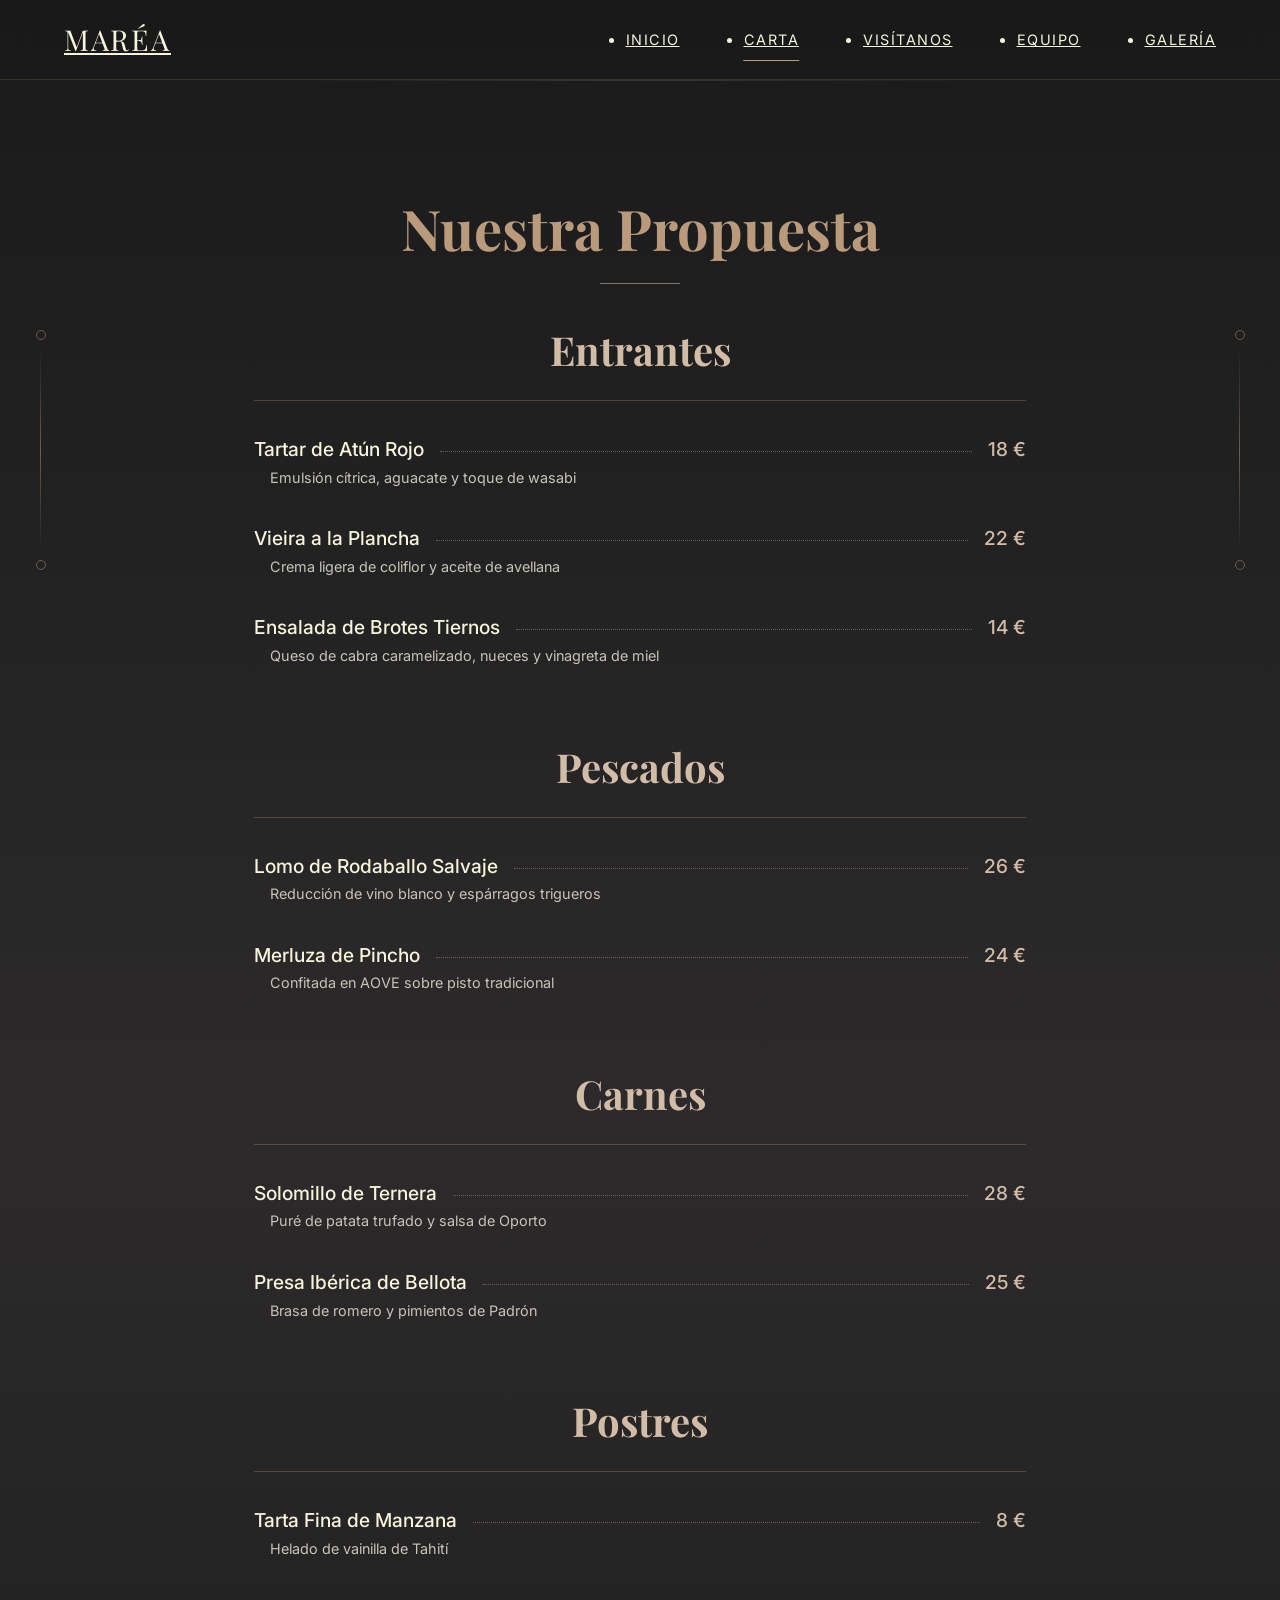
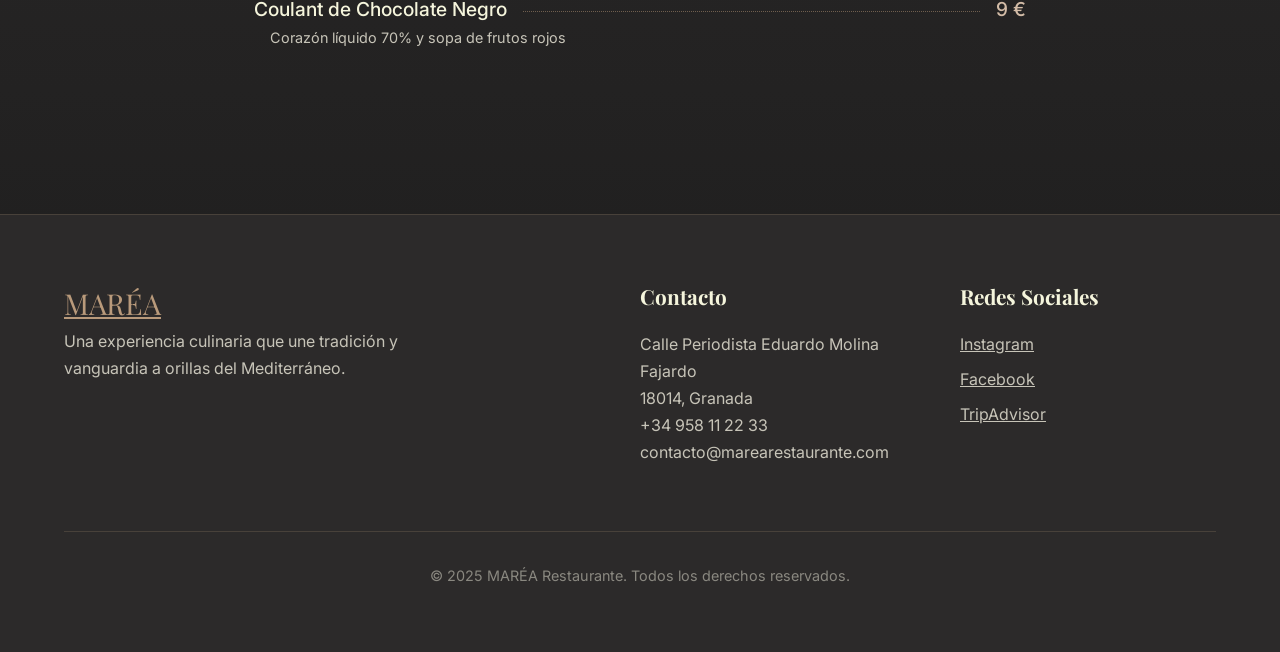
<file: carta.html>
<!DOCTYPE html>
<html lang="es">
<head>
    <meta charset="UTF-8">
    <meta name="viewport" content="width=device-width, initial-scale=1.0, maximum-scale=1.0, user-scalable=no">
    <title>Carta - MARÉA Restaurante</title>
    <meta name="description" content="Descubre nuestra carta, una selección de platos elaborados con el mejor producto de temporada.">

    <!-- Google Fonts -->
    <link rel="preconnect" href="https://fonts.googleapis.com">
    <link rel="preconnect" href="https://fonts.gstatic.com" crossorigin>
    <link href="https://fonts.googleapis.com/css2?family=Playfair+Display:wght@700&family=Inter:wght@300;400;500&display=swap" rel="stylesheet">

    <!-- CSS -->
    <link rel="stylesheet" href="styles.css">

    <!-- JS (diferido para no bloquear el renderizado) -->
    <script src="scripts.js" defer></script>
</head>
<body class="carta-page">
    <div class="cursor-glow"></div>
    <div class="lateral-ornament left"></div>
    <div class="lateral-ornament right"></div>

    <!-- ==================== CABECERA FIJA ==================== -->
    <header class="header">
        <a href="index.html#inicio" class="header__logo">MARÉA</a>
        <nav class="nav">
            <ul class="nav__list">
                <li class="nav__item"><a href="index.html#inicio" class="nav__link">Inicio</a></li>
                <li class="nav__item"><a href="carta.html" class="nav__link active">Carta</a></li>
                <li class="nav__item"><a href="index.html#visitarnos" class="nav__link">Visítanos</a></li>
                <li class="nav__item"><a href="index.html#equipo" class="nav__link">Equipo</a></li>
                <li class="nav__item"><a href="index.html#galeria" class="nav__link">Galería</a></li>
            </ul>
        </nav>
        <button class="nav-toggle" aria-label="Abrir menú">
            <span class="nav-toggle__line"></span>
            <span class="nav-toggle__line"></span>
            <span class="nav-toggle__line"></span>
        </button>
    </header>

    <main>
        <!-- ==================== CARTA ==================== -->
        <section id="carta" class="menu-elegant section">
            <div class="section-title-container reveal">
                <h2 class="section-title">Nuestra Propuesta</h2>
                <div class="title-ornament"></div>
            </div>

            <div class="menu-category reveal">
                <h3 class="menu-category__title">Entrantes</h3>
                <div class="menu-item" data-title="Tartar de Atún Rojo" data-description="Cortado a cuchillo, con una delicada emulsión de cítricos, aguacate fresco y un toque de wasabi." data-price="18" data-img-placeholder="url('https://images.unsplash.com/photo-1579887829426-2ada5f654735?w=500&q=80')">
                    <div class="menu-item__header">
                        <span class="menu-item__title">Tartar de Atún Rojo</span>
                        <span class="menu-item__leader"></span>
                        <span class="menu-item__price">18 €</span>
                    </div>
                    <p class="menu-item__description">Emulsión cítrica, aguacate y toque de wasabi</p>
                </div>
                <div class="menu-item" data-title="Vieira a la Plancha" data-description="Vieira gallega marcada a la plancha sobre una crema ligera de coliflor tostada y aceite de avellana." data-price="22" data-img-placeholder="url('https://images.unsplash.com/photo-1625944022226-2a74d359741a?w=500&q=80')">
                    <div class="menu-item__header">
                        <span class="menu-item__title">Vieira a la Plancha</span>
                        <span class="menu-item__leader"></span>
                        <span class="menu-item__price">22 €</span>
                    </div>
                    <p class="menu-item__description">Crema ligera de coliflor y aceite de avellana</p>
                </div>
                <div class="menu-item" data-title="Ensalada de Brotes Tiernos" data-description="Con queso de cabra caramelizado, nueces, y una vinagreta de miel y mostaza antigua." data-price="14" data-img-placeholder="url('https://images.unsplash.com/photo-1551248429-40974011e91d?w=500&q=80')">
                    <div class="menu-item__header">
                        <span class="menu-item__title">Ensalada de Brotes Tiernos</span>
                        <span class="menu-item__leader"></span>
                        <span class="menu-item__price">14 €</span>
                    </div>
                    <p class="menu-item__description">Queso de cabra caramelizado, nueces y vinagreta de miel</p>
                </div>
            </div>

            <div class="menu-category reveal" style="transition-delay: 0.2s;">
                <h3 class="menu-category__title">Pescados</h3>
                <div class="menu-item" data-title="Lomo de Rodaballo Salvaje" data-description="Cocinado a baja temperatura, servido con una reducción de vino blanco de Rueda y espárragos trigueros." data-price="26" data-img-placeholder="url('https://images.unsplash.com/photo-1621996346565-e326e7e24c2e?w=500&q=80')">
                    <div class="menu-item__header">
                        <span class="menu-item__title">Lomo de Rodaballo Salvaje</span>
                        <span class="menu-item__leader"></span>
                        <span class="menu-item__price">26 €</span>
                    </div>
                    <p class="menu-item__description">Reducción de vino blanco y espárragos trigueros</p>
                </div>
                <div class="menu-item" data-title="Merluza de Pincho" data-description="Confitada en aceite de oliva virgen extra, sobre un lecho de pisto tradicional y aire de perejil." data-price="24" data-img-placeholder="url('https://images.unsplash.com/photo-1604591452842-c1b2c2883caf?w=500&q=80')">
                    <div class="menu-item__header">
                        <span class="menu-item__title">Merluza de Pincho</span>
                        <span class="menu-item__leader"></span>
                        <span class="menu-item__price">24 €</span>
                    </div>
                    <p class="menu-item__description">Confitada en AOVE sobre pisto tradicional</p>
                </div>
            </div>

            <div class="menu-category reveal" style="transition-delay: 0.4s;">
                <h3 class="menu-category__title">Carnes</h3>
                <div class="menu-item" data-title="Solomillo de Ternera" data-description="Marcado a la parrilla, acompañado de un cremoso puré de patata trufado y salsa de Oporto." data-price="28" data-img-placeholder="url('https://images.unsplash.com/photo-1598515214211-89d3c7373014?w=500&q=80')">
                    <div class="menu-item__header">
                        <span class="menu-item__title">Solomillo de Ternera</span>
                        <span class="menu-item__leader"></span>
                        <span class="menu-item__price">28 €</span>
                    </div>
                    <p class="menu-item__description">Puré de patata trufado y salsa de Oporto</p>
                </div>
                <div class="menu-item" data-title="Presa Ibérica de Bellota" data-description="Cocinada a la brasa, con un toque de romero y servida con pimientos de Padrón y sal Maldon." data-price="25" data-img-placeholder="url('https://images.unsplash.com/photo-1600891964092-4316c288032e?w=500&q=80')">
                    <div class="menu-item__header">
                        <span class="menu-item__title">Presa Ibérica de Bellota</span>
                        <span class="menu-item__leader"></span>
                        <span class="menu-item__price">25 €</span>
                    </div>
                    <p class="menu-item__description">Brasa de romero y pimientos de Padrón</p>
                </div>
            </div>

            <div class="menu-category reveal" style="transition-delay: 0.6s;">
                <h3 class="menu-category__title">Postres</h3>
                <div class="menu-item" data-title="Tarta Fina de Manzana" data-description="Recién horneada, con una base de hojaldre crujiente y acompañada de helado de vainilla de Tahití." data-price="8" data-img-placeholder="url('https://images.unsplash.com/photo-1579307886423-a621690353b9?w=500&q=80')">
                    <div class="menu-item__header">
                        <span class="menu-item__title">Tarta Fina de Manzana</span>
                        <span class="menu-item__leader"></span>
                        <span class="menu-item__price">8 €</span>
                    </div>
                    <p class="menu-item__description">Helado de vainilla de Tahití</p>
                </div>
                <div class="menu-item" data-title="Coulant de Chocolate Negro" data-description="Corazón líquido de chocolate 70% cacao, servido con sopa de frutos rojos y sorbete de frambuesa." data-price="9" data-img-placeholder="url('https://images.unsplash.com/photo-1586985289906-406d13c33499?w=500&q=80')">
                    <div class="menu-item__header">
                        <span class="menu-item__title">Coulant de Chocolate Negro</span>
                        <span class="menu-item__leader"></span>
                        <span class="menu-item__price">9 €</span>
                    </div>
                    <p class="menu-item__description">Corazón líquido 70% y sopa de frutos rojos</p>
                </div>
            </div>

        </section>
    </main>

    <!-- ==================== PIE DE PÁGINA ==================== -->
    <footer class="footer">
        <div class="footer__container">
            <div class="footer__column footer__column--brand">
                <a href="index.html#inicio" class="footer__logo">MARÉA</a>
                <p>Una experiencia culinaria que une tradición y vanguardia a orillas del Mediterráneo.</p>
            </div>
            <div class="footer__column">
                <h3 class="footer__title">Contacto</h3>
                <p>Calle Periodista Eduardo Molina Fajardo<br>18014, Granada</p>
                <p>+34 958 11 22 33</p>
                <p>contacto@marearestaurante.com</p>
            </div>
            <div class="footer__column">
                <h3 class="footer__title">Redes Sociales</h3>
                <div class="footer__socials">
                    <a href="#" aria-label="Instagram">Instagram</a>
                    <a href="#" aria-label="Facebook">Facebook</a>
                    <a href="#" aria-label="TripAdvisor">TripAdvisor</a>
                </div>
            </div>
        </div>
        <div class="footer__copyright">
            &copy; 2025 MARÉA Restaurante. Todos los derechos reservados.
        </div>
    </footer>

    <!-- ==================== MODAL ==================== -->
    <div id="modal" class="modal" role="dialog" aria-modal="true" aria-hidden="true">
        <div class="modal__overlay" tabindex="-1" data-close-modal></div>
        <div class="modal__content">
            <button id="modal-close-btn" class="modal__close-btn" aria-label="Cerrar modal" data-close-modal>&times;</button>
            <div class="modal__body">
                <!-- Contenido del modal se insertará aquí -->
            </div>
        </div>
    </div>

</body>
</html>
</file>
<file: styles.css>
/* ====================
   VARIABLES Y ESTILOS GLOBALES
   ==================== */
:root {
    --bg-dark: #242424; /* Un negro más profundo */
    --bg-dark-secondary: #2C2A2A;
    --bg-light: #EAE0D5;
    --text-light: #F5F5DC; /* Beige */
    --text-dark: #b6b6b6;
    --accent: #B99A7B; /* Un dorado más suave */
    --accent-light: #d3bca7;
    --shadow-color: rgba(0, 0, 0, 0.25);

    --font-title: 'Playfair Display', serif;
    --font-body: 'Inter', sans-serif;

    --spacing-sm: 8px;
    --spacing-md: 16px;
    --spacing-lg: 32px;
    --spacing-xl: 64px;
    --spacing-xxl: 100px;

    --header-height: 80px;
}

* {
    margin: 0;
    padding: 0;
    box-sizing: border-box;
}

html {
    scroll-behavior: smooth;
    scroll-padding-top: var(--header-height);
}

body {
    font-family: var(--font-body);
    background-color: var(--bg-dark);
    color: var(--text-light);
    line-height: 1.7;
    cursor: none;
}

.carta-page body, body.carta-page {
    background: linear-gradient(to bottom, #1a1a1a, #2C2A2A, #1a1a1a);
}

/* ==================== CURSOR Y ADORNOS ==================== */
.cursor-glow {
    position: fixed;
    left: 0;
    top: 0;
    width: 500px;
    height: 500px;
    border-radius: 50%;
    background: radial-gradient(circle, rgba(185, 154, 123, 0.1) 0%, rgba(185, 154, 123, 0) 60%);
    transform: translate(-50%, -50%);
    pointer-events: none;
    z-index: 9999;
    transition: width 0.4s, height 0.4s, opacity 0.4s;
    opacity: 0;
}

body:hover .cursor-glow { opacity: 1; }

a:hover ~ .cursor-glow, .cta-button:hover ~ .cursor-glow {
    width: 800px;
    height: 800px;
}

.lateral-ornament {
    position: fixed;
    top: 50%;
    transform: translateY(-50%);
    width: 1px;
    height: 200px;
    background: linear-gradient(to bottom, transparent, var(--accent), transparent);
    opacity: 0.5;
    z-index: 100;
}

.lateral-ornament.left { left: 40px; }
.lateral-ornament.right { right: 40px; }

.lateral-ornament::before, .lateral-ornament::after {
    content: '';
    position: absolute;
    left: 50%;
    transform: translateX(-50%);
    width: 8px;
    height: 8px;
    border: 1px solid var(--accent);
    border-radius: 50%;
}

.lateral-ornament::before { top: -20px; }
.lateral-ornament::after { bottom: -20px; }

/* ==================== ANIMACIONES ==================== */
@keyframes fadeInUp {
    from { opacity: 0; transform: translateY(30px); }
    to { opacity: 1; transform: translateY(0); }
}

@keyframes pulse {
    0%, 100% { transform: translateY(0) scale(1); opacity: 1; }
    50% { transform: translateY(10px) scale(1.05); opacity: 0.7; }
}

.animate-fade-in-up { animation: fadeInUp 1s both cubic-bezier(0.25, 0.8, 0.25, 1); }

.reveal {
    opacity: 0;
    transform: translateY(40px);
    transition: opacity 1s cubic-bezier(0.5, 0, 0, 1), transform 1s cubic-bezier(0.5, 0, 0, 1);
}

.reveal.visible { opacity: 1; transform: translateY(0); }

/* ==================== ESTILOS GENERALES ==================== */
.section {
    padding: var(--spacing-xxl) var(--spacing-xl);
    max-width: 1400px; /* Más ancho */
    margin: 0 auto;
    position: relative;
    border-radius: 20px;
}

.section::before {
    content: '';
    position: absolute;
    top: 0;
    left: 50%;
    transform: translateX(-50%);
    width: 80%;
    height: 1px;
    background: linear-gradient(to right, transparent, rgba(185, 154, 123, 0.2), transparent);
}

.hero.section::before { display: none; }
.section-title-container { text-align: center; margin-bottom: var(--spacing-lg); }
.section-title { font-family: var(--font-title); font-size: 3.5rem; color: var(--accent); margin-bottom: var(--spacing-sm); }
.section-subtitle { font-size: 1.1rem; color: var(--accent-light); max-width: 600px; margin: 0 auto var(--spacing-xl) auto; }
.title-ornament { height: 1px; width: 80px; background: var(--accent); margin: 0 auto; opacity: 0.7; }

/* ==================== BOTÓN CTA ==================== */
.cta-button {
    display: inline-block;
    background-color: transparent;
    color: var(--text-light);
    padding: 16px 32px;
    border-radius: 2px;
    font-weight: 500;
    font-family: var(--font-body);
    text-transform: uppercase;
    letter-spacing: 2px;
    border: 2px solid var(--accent);
    transition: all 0.4s cubic-bezier(0.25, 0.8, 0.25, 1);
}

.cta-button:hover {
    background-color: var(--accent);
    color: var(--bg-dark);
    box-shadow: 0 10px 25px rgba(0,0,0,0.4);
}

/* ==================== CABECERA ==================== */
.header {
    height: var(--header-height);
    display: flex;
    justify-content: space-between;
    align-items: center;
    padding: 0 var(--spacing-xl);
    background-color: rgba(26, 26, 26, 0.7);
    backdrop-filter: blur(15px);
    position: sticky;
    top: 0;
    z-index: 1000;
    width: 100%;
    border-bottom: 1px solid rgba(185, 154, 123, 0.2);
}

.header__logo { font-family: var(--font-title); font-size: 1.8rem; color: var(--text-light); letter-spacing: 2px; }
.nav__list { display: flex; gap: var(--spacing-xl); }
.nav__link { color: var(--text-light); font-weight: 400; position: relative; padding: var(--spacing-sm) 0; letter-spacing: 1.5px; text-transform: uppercase; font-size: 0.9rem; }
.nav__link::after { content: ''; position: absolute; bottom: -5px; left: 50%; transform: translateX(-50%); width: 0; height: 1px; background-color: var(--accent); transition: width 0.4s ease; }
.nav__link:hover::after, .nav__link.active::after { width: 100%; }

/* ==================== HERO ==================== */
.hero {
    min-height: 100vh;
    width: 100%;
    display: flex;
    align-items: center;
    justify-content: center;
    text-align: center;
    background-image: linear-gradient(rgba(0,0,0,0.6), var(--bg-dark)), url('https://images.unsplash.com/photo-1517248135467-4c7edcad34c4?ixlib=rb-4.0.3&ixid=M3wxMjA3fDB8MHxwaG90by1wYWdlfHx8fGVufDB8fHx8fA%3D%3D&auto=format&fit=crop&w=1920&q=80');
    background-size: cover;
    background-position: center;
    background-attachment: fixed;
}

.hero__title { font-size: 5.5rem; }
.hero__subtitle { font-size: 1.6rem; }

.scroll-down-arrow {
    position: absolute;
    bottom: 40px;
    left: 50%;
    transform: translateX(-50%);
    color: var(--text-light);
    animation: pulse 2.5s infinite ease-in-out;
}

/* ==================== VISITANOS ==================== */
.visit__container { display: grid; grid-template-columns: 1fr 1fr; gap: var(--spacing-xl); max-width: 1300px; margin: auto; }
.visit__card { background: var(--bg-dark-secondary); padding: var(--spacing-xxl) var(--spacing-xl); border: 1px solid rgba(185, 154, 123, 0.2); border-radius: 4px; }
.visit__card .section-title { font-size: 2.8rem; }
.visit__card-content p { font-size: 1.2rem; display: flex; justify-content: space-between; margin-bottom: var(--spacing-md); }
.visit__card-content .dots { flex-grow: 1; border-bottom: 1px dotted rgba(185, 154, 123, 0.5); margin: 0 var(--spacing-sm); transform: translateY(-4px); }

/* ==================== EQUIPO ==================== */
.team { background-color: var(--bg-dark-secondary); }
.team__container { display: flex; justify-content: center; gap: var(--spacing-xxl); }
.team__member { text-align: center; }
.team__member-img { width: 200px; height: 200px; border-radius: 50%; object-fit: cover; border: 4px solid var(--accent); margin-bottom: var(--spacing-lg); filter: grayscale(50%); transition: filter 0.4s, transform 0.4s; }
.team__member:hover .team__member-img { filter: grayscale(0%); transform: scale(1.05); }
.team__member-name { font-family: var(--font-title); font-size: 1.8rem; color: var(--text-light); }
.team__member-role { color: var(--accent-light); }

/* ==================== GALERÍA ==================== */
.gallery__scroll-container { display: flex; gap: var(--spacing-lg); overflow-x: auto; padding: var(--spacing-md) 0; scrollbar-width: thin; scrollbar-color: var(--accent) transparent; }
.gallery__scroll-container::-webkit-scrollbar { height: 8px; }
.gallery__scroll-container::-webkit-scrollbar-track { background: transparent; }
.gallery__scroll-container::-webkit-scrollbar-thumb { background-color: var(--accent); border-radius: 10px; }
.gallery__item { flex: 0 0 350px; height: 500px; overflow: hidden; border-radius: 4px; box-shadow: 0 10px 30px var(--shadow-color); transition: transform 0.4s, box-shadow 0.4s; }
.gallery__item:hover { transform: scale(1.03); box-shadow: 0 15px 40px rgba(0,0,0,0.5); }
.gallery__item img { width: 100%; height: 100%; object-fit: cover; }

/* ==================== CONTACTO ==================== */
.contact { background-color: var(--bg-dark-secondary); }
.contact-form { max-width: 800px; margin: auto; display: grid; grid-template-columns: 1fr 1fr; gap: var(--spacing-lg); }
.form-group--full { grid-column: 1 / -1; }
.contact-form button { grid-column: 1 / -1; }

/* ==================== CARTA ELEGANTE (carta.html) ==================== */
.menu-elegant { max-width: 900px; }
.menu-category { margin-bottom: var(--spacing-xl); }
.menu-category__title { font-family: var(--font-title); font-size: 2.5rem; color: var(--accent-light); text-align: center; margin-bottom: var(--spacing-lg); padding-bottom: var(--spacing-md); border-bottom: 1px solid rgba(185, 154, 123, 0.3); }
.menu-item { margin-bottom: var(--spacing-lg); cursor: pointer; }
.menu-item__header { display: flex; align-items: baseline; }
.menu-item__title { font-family: var(--font-body); font-weight: 500; font-size: 1.2rem; color: var(--text-light); white-space: nowrap; }
.menu-item__leader { flex-grow: 1; border-bottom: 1px dotted rgba(185, 154, 123, 0.5); margin: 0 var(--spacing-md); transform: translateY(-4px); }
.menu-item__price { font-weight: 500; font-size: 1.2rem; color: var(--accent-light); }
.menu-item__description { font-size: 0.9rem; color: #c7c4b8; padding-left: var(--spacing-md); max-width: 70ch; }
.menu-item:hover .menu-item__title, .menu-item:hover .menu-item__price { color: var(--accent); }

/* ==================== PIE DE PÁGINA ==================== */
.footer { background-color: var(--bg-dark-secondary); padding: var(--spacing-xl) var(--spacing-xl); border-top: 1px solid rgba(185, 154, 123, 0.2); }
.footer__container { display: grid; grid-template-columns: 2fr 1fr 1fr; gap: var(--spacing-xl); max-width: 1200px; margin: 0 auto; padding-bottom: var(--spacing-xl); }
.footer__logo { font-family: var(--font-title); font-size: 1.8rem; color: var(--accent); }
.footer__column p { color: #c7c4b8; max-width: 40ch; }
.footer__title { font-family: var(--font-title); font-size: 1.3rem; color: var(--text-light); margin-bottom: var(--spacing-md); }
.footer__socials { display: flex; flex-direction: column; gap: var(--spacing-sm); }
.footer__socials a { color: #c7c4b8; transition: color 0.3s; }
.footer__socials a:hover { color: var(--accent-light); }
.footer__copyright { text-align: center; padding-top: var(--spacing-lg); border-top: 1px solid rgba(185, 154, 123, 0.2); color: #8a8880; font-size: 0.9rem; max-width: 1200px; margin: 0 auto; }

/* ==================== MODAL ==================== */
.modal { position: fixed; top: 0; left: 0; width: 100%; height: 100%; z-index: 2000; display: flex; align-items: center; justify-content: center; visibility: hidden; opacity: 0; transition: visibility 0s 0.4s, opacity 0.4s ease; }
.modal.active { visibility: visible; opacity: 1; transition-delay: 0s; }
.modal__overlay { position: absolute; top: 0; left: 0; width: 100%; height: 100%; background-color: rgba(26, 26, 26, 0.8); backdrop-filter: blur(8px); cursor: pointer; }
.modal__content { position: relative; background-color: var(--bg-dark-secondary); border: 1px solid var(--accent); border-radius: 8px; max-width: 650px; width: 90%; max-height: 90vh; overflow-y: auto; transform: translateY(20px) scale(0.95); opacity: 0; transition: transform 0.4s cubic-bezier(0.25, 0.8, 0.25, 1), opacity 0.4s cubic-bezier(0.25, 0.8, 0.25, 1); }
.modal.active .modal__content { transform: translateY(0) scale(1); opacity: 1; }
.modal__close-btn { position: absolute; top: 10px; right: 15px; background: none; border: none; color: var(--text-light); font-size: 2.8rem; cursor: pointer; transition: transform 0.3s ease, color 0.3s ease; }
.modal__close-btn:hover { color: var(--accent); transform: rotate(90deg); }
.modal__body { padding: var(--spacing-xl) var(--spacing-lg); display: grid; grid-template-columns: 220px 1fr; gap: var(--spacing-lg); }
.modal__img-placeholder { height: 220px; border-radius: 8px; background-size: cover; background-position: center; }
.modal__title { font-family: var(--font-title); font-size: 2.2rem; color: var(--accent); margin-bottom: var(--spacing-sm); }
.modal__price { font-size: 1.6rem; font-weight: bold; color: var(--text-light); margin-top: var(--spacing-md); }

/* ==================== RESPONSIVE ==================== */

.nav-toggle {
    display: none; /* Oculto por defecto */
    background: none;
    border: none;
    cursor: pointer;
    padding: 10px;
    z-index: 1001;
}

.nav-toggle__line {
    display: block;
    width: 30px;
    height: 2px;
    background-color: var(--text-light);
    margin: 6px 0;
    transition: transform 0.3s, background-color 0.3s;
}

@media (max-width: 900px) {
    .footer__container { grid-template-columns: 1fr; }
    .team__container { flex-direction: column; align-items: center; gap: var(--spacing-xl); }
    .visit__container { grid-template-columns: 1fr; }
    .contact-form { grid-template-columns: 1fr; }
    .section { padding: var(--spacing-xl) var(--spacing-md); }
    .hero__title { font-size: 3.5rem; }
    .hero__subtitle { font-size: 1.2rem; }
    .section-title { font-size: 2.5rem; }
    .visit__card { padding: var(--spacing-xl) var(--spacing-md); }
    .visit__card-content p { font-size: 1rem; }
}

@media (max-width: 768px) {
    body.carta-page {
        overflow-x: hidden;
    }
    .nav { 
        display: flex;
        position: fixed;
        top: 0;
        left: 0;
        width: 100%;
        height: 100%;
        background-color: rgba(26, 26, 26, 0.95);
        backdrop-filter: blur(10px);
        flex-direction: column;
        justify-content: center;
        align-items: center;
        opacity: 0;
        visibility: hidden;
        transition: opacity 0.4s ease, visibility 0.4s ease;
    }
    .nav.active {
        opacity: 1;
        visibility: visible;
    }
    .nav__list { 
        flex-direction: column;
        gap: var(--spacing-lg);
        text-align: center;
    }
    .nav__link {
        font-size: 1.5rem;
    }
    .nav-toggle {
        display: block;
    }
    .nav-open .nav-toggle__line:nth-child(1) {
        transform: translateY(8px) rotate(45deg);
    }
    .nav-open .nav-toggle__line:nth-child(2) {
        opacity: 0;
    }
    .nav-open .nav-toggle__line:nth-child(3) {
        transform: translateY(-8px) rotate(-45deg);
    }
    .hero__title { font-size: 2.8rem; }
    .lateral-ornament { display: none; }
    .modal__body { grid-template-columns: 1fr; }
    .menu-item__header { flex-wrap: wrap; }
    .menu-item__leader { margin: 0 var(--spacing-sm); }
    .menu-item__description { padding-left: 0; }
    .menu-item__title { white-space: normal; }
}

@media (max-width: 480px) {
    .section { padding: var(--spacing-lg) var(--spacing-md); }
    .hero__title { font-size: 2.2rem; }
    .section-title { font-size: 2rem; }
    .visit__card .section-title { font-size: 2rem; }
    .team__member-img { width: 150px; height: 150px; }
    .gallery__item { flex-basis: 280px; height: 400px; }
    .footer__column { text-align: center; }
    .footer__column p { max-width: none; }
    .footer__socials { justify-content: center; flex-direction: row; }
}
</file>
